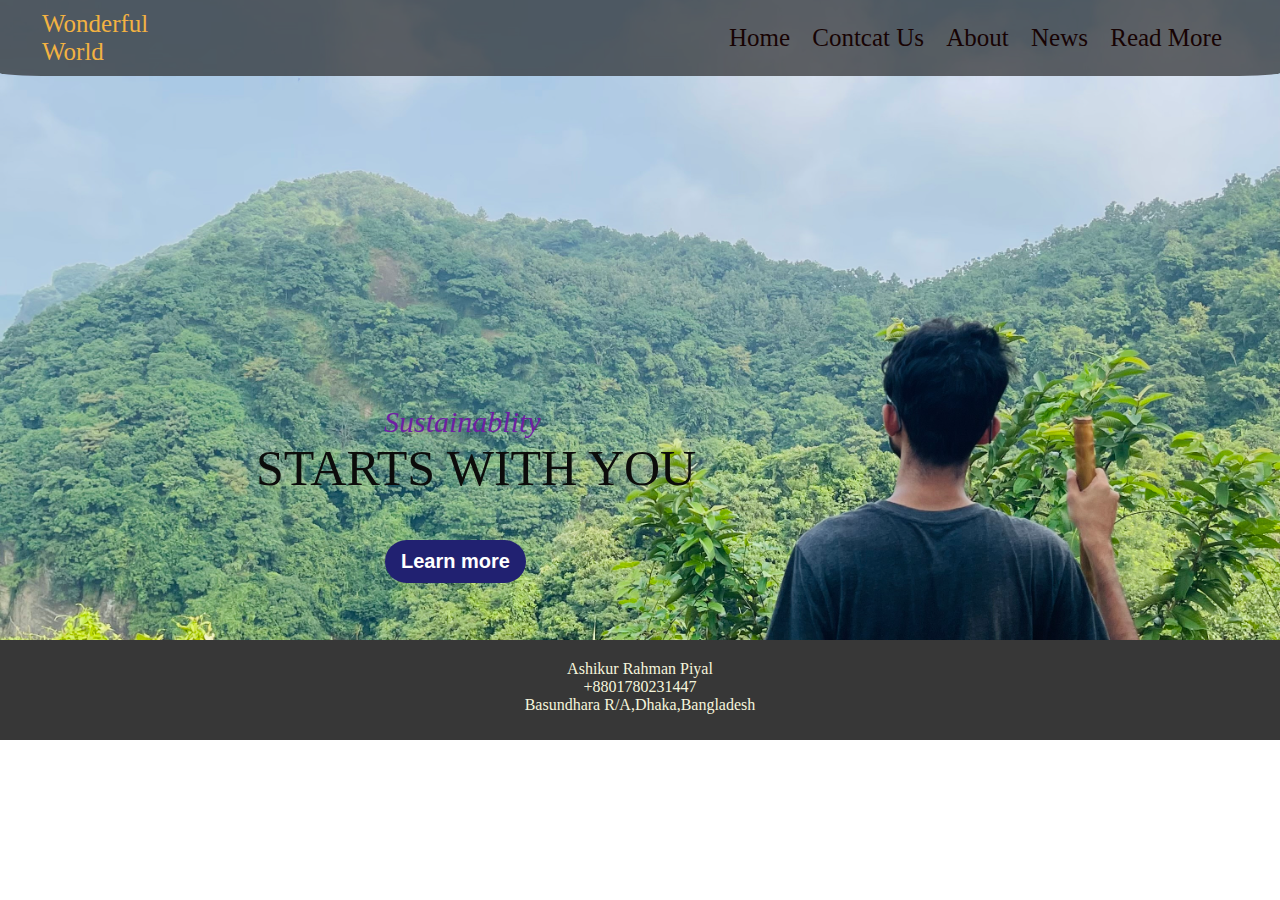
<file: index.html>
<!DOCTYPE html>
<html lang="en">

<head>
    <meta charset="UTF-8">
    <meta name="viewport" content="width=device-width, initial-scale=1.0">
    <title>Wonderfull World</title>
    <link rel="stylesheet" href="style.css">
</head>

<body>
    <header>
        <section class="header">
            <article class="navbar">
                <div class="navData">
                    <p>Wonderful <br><span class="text">World</span></p>
                </div>

                <nav class="navData">
                    <ul>
                        <li><a href="index.html">Home</a></li>
                        <li><a href="contact.html">Contcat Us</a></li>
                        <li><a href="about.html">About</a></li>
                        <li><a href="news.html">News</a></li>
                        <li><a href="read.html">Read More</a></li>
                    </ul>
                </nav>
            </article>
        </section>
        <p class="text-middle"><span id="first">Sustainablity</span> <br> <span class="middle">STARTS WITH YOU</span></p>

        <button class="button" onclick="window.open('https://ashikur-piyal.github.io/portfolio/', '_blank')">
            Learn more
        </button>
        


    </header>


        </div>
        <div class="footer">
            <p id="details">
                 Ashikur Rahman Piyal <br>
                 +8801780231447 <br>
                Basundhara R/A,Dhaka,Bangladesh
            </p>
        </div>
    </footer>
</body>

</html>
</file>
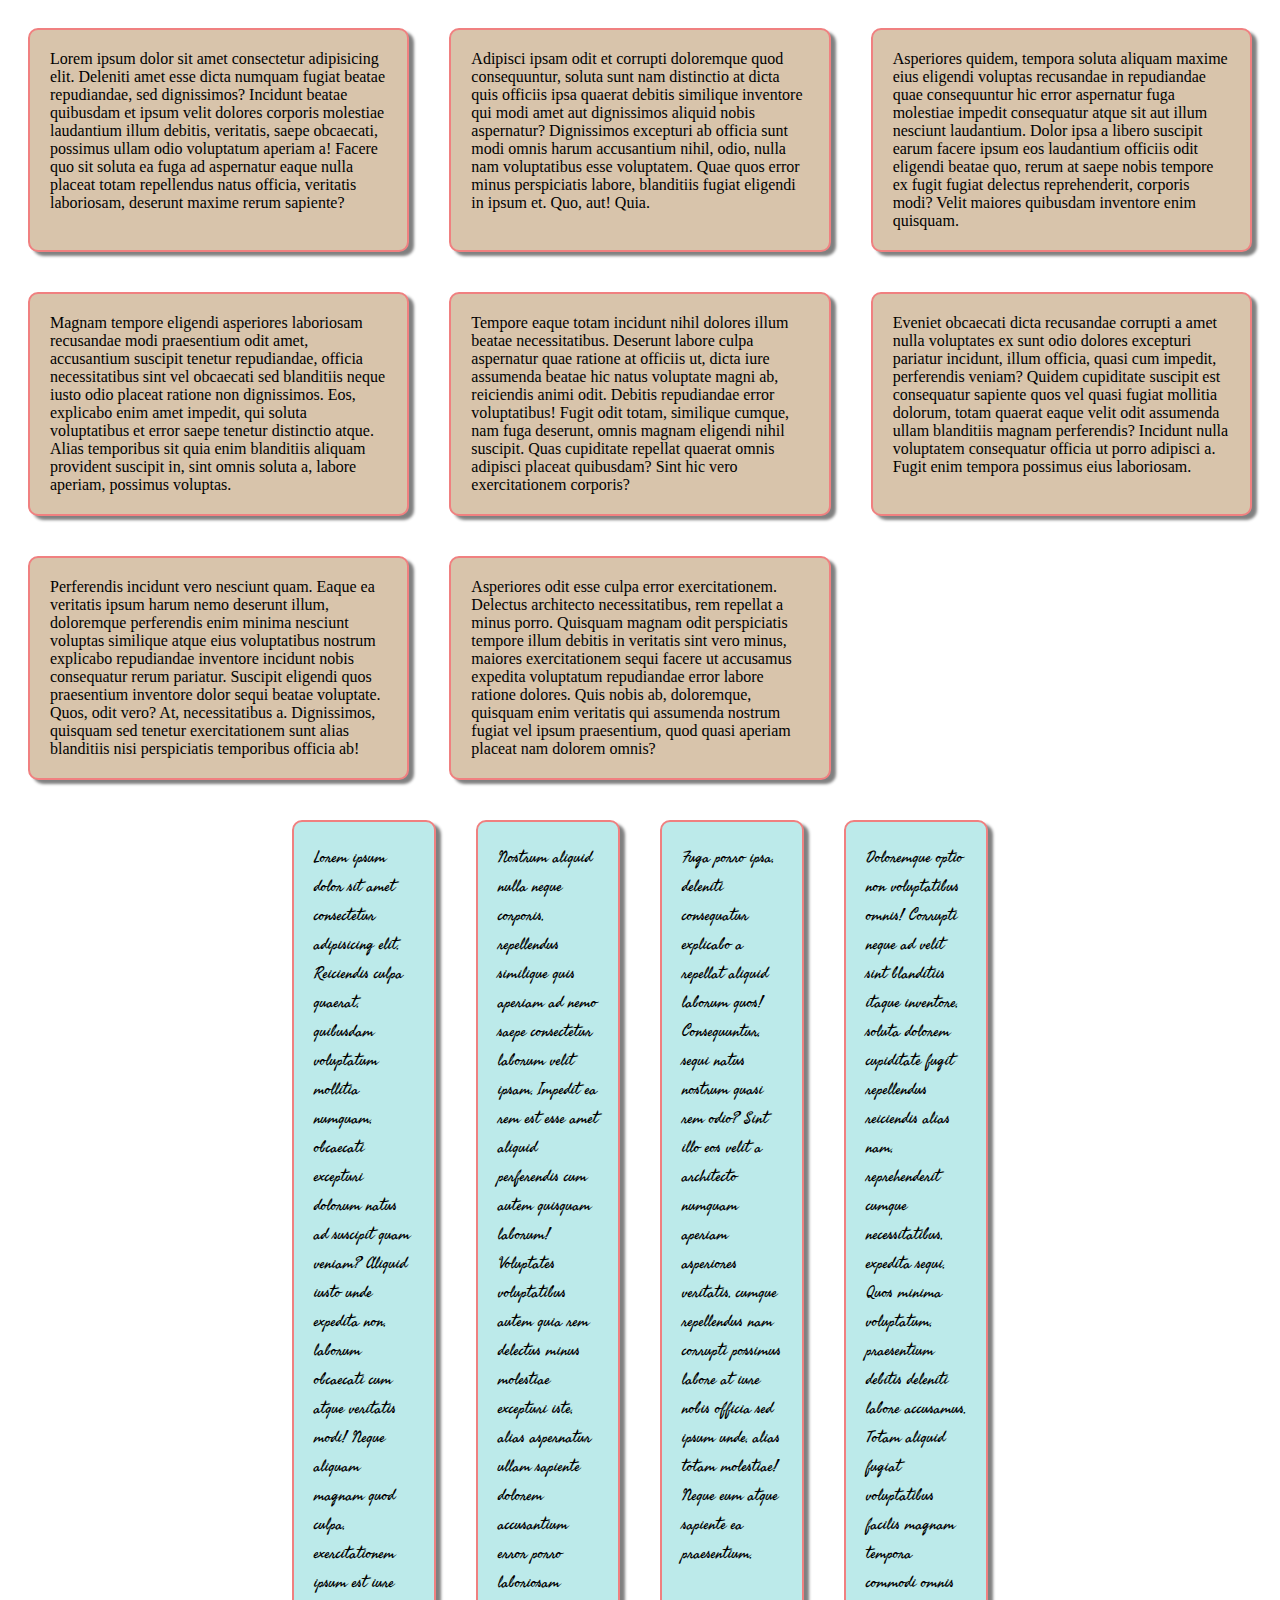
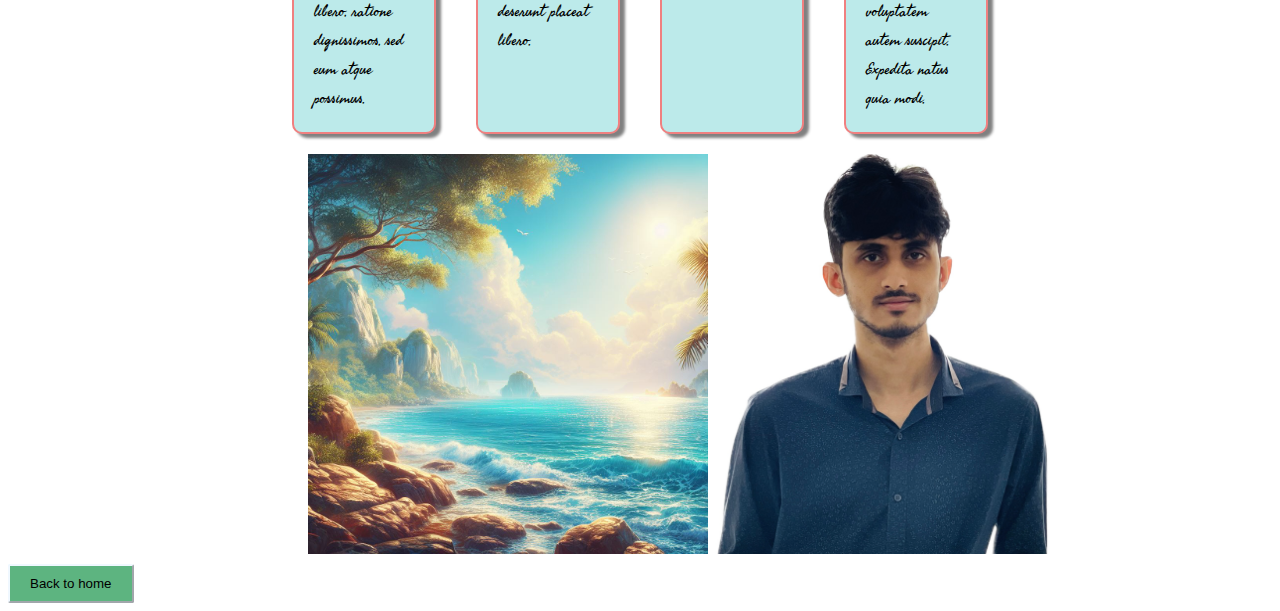
<file: about.html>
<!DOCTYPE html>
<html lang="en">
<head>
  <meta charset="UTF-8">
  <meta name="viewport" content="width=device-width, initial-scale=1.0">
  <title>About Us</title>
  <link rel="stylesheet" href="style2.css">
  <link rel="stylesheet" href="style3.css">

  <link rel="preconnect" href="https://fonts.googleapis.com">
<link rel="preconnect" href="https://fonts.gstatic.com" crossorigin>
<link href="https://fonts.googleapis.com/css2?family=Cactus+Classical+Serif&family=Freehand&family=Roboto:wght@300;400;500;700&display=swap" rel="stylesheet">

<link rel="preconnect" href="https://fonts.googleapis.com">
<link rel="preconnect" href="https://fonts.gstatic.com" crossorigin>
<link href="https://fonts.googleapis.com/css2?family=Inconsolata:wght@200..900&family=Roboto:ital,wght@0,100;0,300;0,400;0,500;0,700;0,900;1,100;1,300;1,400;1,500;1,700;1,900&display=swap" rel="stylesheet">

</head>
<body>
   
  <div class="top roboto-regula">
    <p>Lorem ipsum dolor sit amet consectetur adipisicing elit. Deleniti amet esse dicta numquam fugiat beatae repudiandae, sed dignissimos? Incidunt beatae quibusdam et ipsum velit dolores corporis molestiae laudantium illum debitis, veritatis, saepe obcaecati, possimus ullam odio voluptatum aperiam a! Facere quo sit soluta ea fuga ad aspernatur eaque nulla placeat totam repellendus natus officia, veritatis laboriosam, deserunt maxime rerum sapiente?</p>
    <p>Adipisci ipsam odit et corrupti doloremque quod consequuntur, soluta sunt nam distinctio at dicta quis officiis ipsa quaerat debitis similique inventore qui modi amet aut dignissimos aliquid nobis aspernatur? Dignissimos excepturi ab officia sunt modi omnis harum accusantium nihil, odio, nulla nam voluptatibus esse voluptatem. Quae quos error minus perspiciatis labore, blanditiis fugiat eligendi in ipsum et. Quo, aut! Quia.</p>
    <p>Asperiores quidem, tempora soluta aliquam maxime eius eligendi voluptas recusandae in repudiandae quae consequuntur hic error aspernatur fuga molestiae impedit consequatur atque sit aut illum nesciunt laudantium. Dolor ipsa a libero suscipit earum facere ipsum eos laudantium officiis odit eligendi beatae quo, rerum at saepe nobis tempore ex fugit fugiat delectus reprehenderit, corporis modi? Velit maiores quibusdam inventore enim quisquam.</p>
    <p>Magnam tempore eligendi asperiores laboriosam recusandae modi praesentium odit amet, accusantium suscipit tenetur repudiandae, officia necessitatibus sint vel obcaecati sed blanditiis neque iusto odio placeat ratione non dignissimos. Eos, explicabo enim amet impedit, qui soluta voluptatibus et error saepe tenetur distinctio atque. Alias temporibus sit quia enim blanditiis aliquam provident suscipit in, sint omnis soluta a, labore aperiam, possimus voluptas.</p>
    <p>Tempore eaque totam incidunt nihil dolores illum beatae necessitatibus. Deserunt labore culpa aspernatur quae ratione at officiis ut, dicta iure assumenda beatae hic natus voluptate magni ab, reiciendis animi odit. Debitis repudiandae error voluptatibus! Fugit odit totam, similique cumque, nam fuga deserunt, omnis magnam eligendi nihil suscipit. Quas cupiditate repellat quaerat omnis adipisci placeat quibusdam? Sint hic vero exercitationem corporis?</p>
    <p>Eveniet obcaecati dicta recusandae corrupti a amet nulla voluptates ex sunt odio dolores excepturi pariatur incidunt, illum officia, quasi cum impedit, perferendis veniam? Quidem cupiditate suscipit est consequatur sapiente quos vel quasi fugiat mollitia dolorum, totam quaerat eaque velit odit assumenda ullam blanditiis magnam perferendis? Incidunt nulla voluptatem consequatur officia ut porro adipisci a. Fugit enim tempora possimus eius laboriosam.</p>
    <p>Perferendis incidunt vero nesciunt quam. Eaque ea veritatis ipsum harum nemo deserunt illum, doloremque perferendis enim minima nesciunt voluptas similique atque eius voluptatibus nostrum explicabo repudiandae inventore incidunt nobis consequatur rerum pariatur. Suscipit eligendi quos praesentium inventore dolor sequi beatae voluptate. Quos, odit vero? At, necessitatibus a. Dignissimos, quisquam sed tenetur exercitationem sunt alias blanditiis nisi perspiciatis temporibus officia ab!</p>
    <p>Asperiores odit esse culpa error exercitationem. Delectus architecto necessitatibus, rem repellat a minus porro. Quisquam magnam odit perspiciatis tempore illum debitis in veritatis sint vero minus, maiores exercitationem sequi facere ut accusamus expedita voluptatum repudiandae error labore ratione dolores. Quis nobis ab, doloremque, quisquam enim veritatis qui assumenda nostrum fugiat vel ipsum praesentium, quod quasi aperiam placeat nam dolorem omnis?</p>
  </div>

  <div class="bottom freehand-regular">
    <p>Lorem ipsum dolor sit amet consectetur adipisicing elit. Reiciendis culpa quaerat, quibusdam voluptatum mollitia numquam, obcaecati excepturi dolorum natus ad suscipit quam veniam? Aliquid iusto unde expedita non, laborum obcaecati cum atque veritatis modi! Neque aliquam magnam quod culpa, exercitationem ipsum est iure libero, ratione dignissimos, sed eum atque possimus.</p>
    <p>Nostrum aliquid nulla neque corporis, repellendus similique quis aperiam ad nemo saepe consectetur laborum velit ipsam. Impedit ea rem est esse amet aliquid perferendis cum autem quisquam laborum! Voluptates voluptatibus autem quia rem delectus minus molestiae excepturi iste, alias aspernatur ullam sapiente dolorem accusantium error porro laboriosam deserunt placeat libero.</p>
    <p>Fuga porro ipsa, deleniti consequatur explicabo a repellat aliquid laborum quos! Consequuntur, sequi natus nostrum quasi rem odio? Sint illo eos velit a architecto numquam aperiam asperiores veritatis, cumque repellendus nam corrupti possimus labore at iure nobis officia sed ipsum unde, alias totam molestiae! Neque eum atque sapiente ea praesentium.</p>
    <p>Doloremque optio non voluptatibus omnis! Corrupti neque ad velit sint blanditiis itaque inventore, soluta dolorem cupiditate fugit repellendus reiciendis alias nam, reprehenderit cumque necessitatibus, expedita sequi. Quos minima voluptatum, praesentium debitis deleniti labore accusamus. Totam aliquid fugiat voluptatibus facilis magnam tempora commodi omnis voluptatem autem suscipit. Expedita natus quia modi.</p>
  </div>
  <div class="picture">
    <img src="picture/_3aa83302-2d9b-4a35-8502-4e6ac93f1247.jpg" alt="">
    <img src="picture/IMG_1071.jpg" alt="">
  </div>

  

  <button id="messege" onclick="location.href='index.html'">Back to home</button>

</body>
</html>
</file>
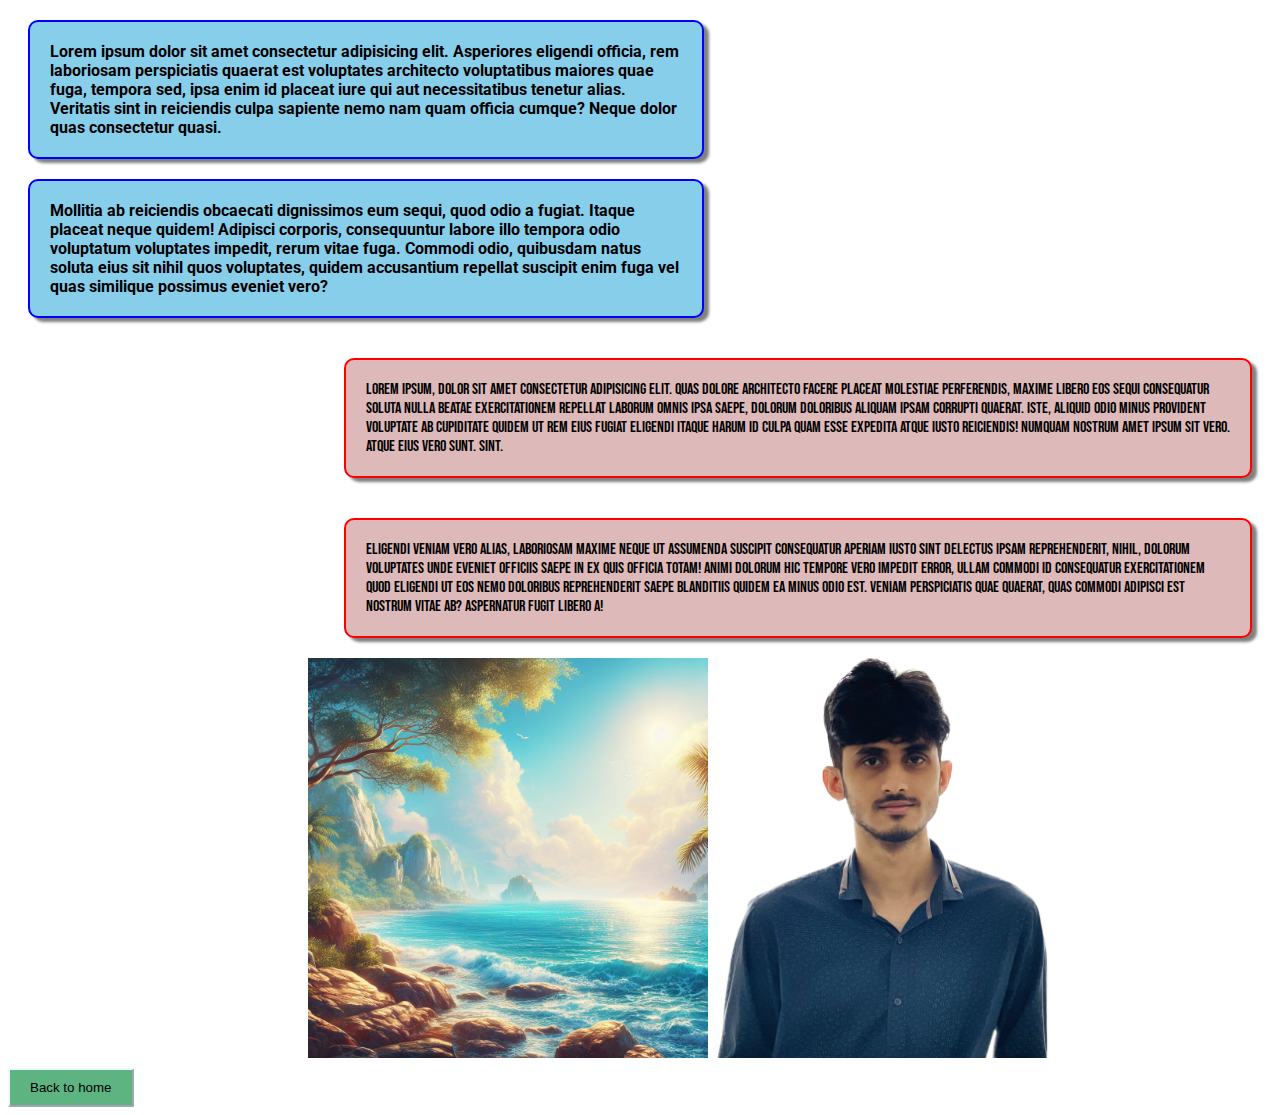
<file: news.html>
<!DOCTYPE html>
<html lang="en">
<head>
  <meta charset="UTF-8">
  <meta name="viewport" content="width=device-width, initial-scale=1.0">
  <title>News</title>
  <link rel="stylesheet" href="style3.css">
  <link rel="stylesheet" href="style2.css">
  <link rel="preconnect" href="https://fonts.googleapis.com">
<link rel="preconnect" href="https://fonts.gstatic.com" crossorigin>
<link href="https://fonts.googleapis.com/css2?family=Inconsolata:wght@200..900&family=Playfair+Display:ital,wght@0,400..900;1,400..900&family=Roboto+Mono:ital,wght@0,100..700;1,100..700&family=Roboto:ital,wght@0,100;0,300;0,400;0,500;0,700;0,900;1,100;1,300;1,400;1,500;1,700;1,900&display=swap" rel="stylesheet">

<link rel="preconnect" href="https://fonts.googleapis.com">
<link rel="preconnect" href="https://fonts.gstatic.com" crossorigin>
<link href="https://fonts.googleapis.com/css2?family=Bebas+Neue&family=Inconsolata:wght@200..900&family=Playfair+Display:ital,wght@1,400..900&family=Roboto+Mono:ital,wght@0,100..700;1,100..700&family=Roboto:ital,wght@0,100;0,300;0,400;0,500;0,700;0,900;1,100;1,300;1,400;1,500;1,700;1,900&display=swap" rel="stylesheet">
</head>
<body>

  <div class="blue roboto-bold">
    <p>Lorem ipsum dolor sit amet consectetur adipisicing elit. Asperiores eligendi officia, rem laboriosam perspiciatis quaerat est voluptates architecto voluptatibus maiores quae fuga, tempora sed, ipsa enim id placeat iure qui aut necessitatibus tenetur alias. Veritatis sint in reiciendis culpa sapiente nemo nam quam officia cumque? Neque dolor quas consectetur quasi.</p>
    <p>Mollitia ab reiciendis obcaecati dignissimos eum sequi, quod odio a fugiat. Itaque placeat neque quidem! Adipisci corporis, consequuntur labore illo tempora odio voluptatum voluptates impedit, rerum vitae fuga. Commodi odio, quibusdam natus soluta eius sit nihil quos voluptates, quidem accusantium repellat suscipit enim fuga vel quas similique possimus eveniet vero?</p>
  </div>
  <div class="red bebas-neue-regular">
    <p>Lorem ipsum, dolor sit amet consectetur adipisicing elit. Quas dolore architecto facere placeat molestiae perferendis, maxime libero eos sequi consequatur soluta nulla beatae exercitationem repellat laborum omnis ipsa saepe, dolorum doloribus aliquam ipsam corrupti quaerat. Iste, aliquid odio minus provident voluptate ab cupiditate quidem ut rem eius fugiat eligendi itaque harum id culpa quam esse expedita atque iusto reiciendis! Numquam nostrum amet ipsum sit vero. Atque eius vero sunt. Sint.</p>
    <p>Eligendi veniam vero alias, laboriosam maxime neque ut assumenda suscipit consequatur aperiam iusto sint delectus ipsam reprehenderit, nihil, dolorum voluptates unde eveniet officiis saepe in ex quis officia totam! Animi dolorum hic tempore vero impedit error, ullam commodi id consequatur exercitationem quod eligendi ut eos nemo doloribus reprehenderit saepe blanditiis quidem ea minus odio est. Veniam perspiciatis quae quaerat, quas commodi adipisci est nostrum vitae ab? Aspernatur fugit libero a!</p>
  </div>

  <div class="picture">
    <img src="picture/_3aa83302-2d9b-4a35-8502-4e6ac93f1247.jpg" alt="">
    <img src="picture/IMG_1071.jpg" alt="">
  </div>

  <button id="messege" onclick="location.href='index.html'">Back to home</button>
</body>
</html>
</file>
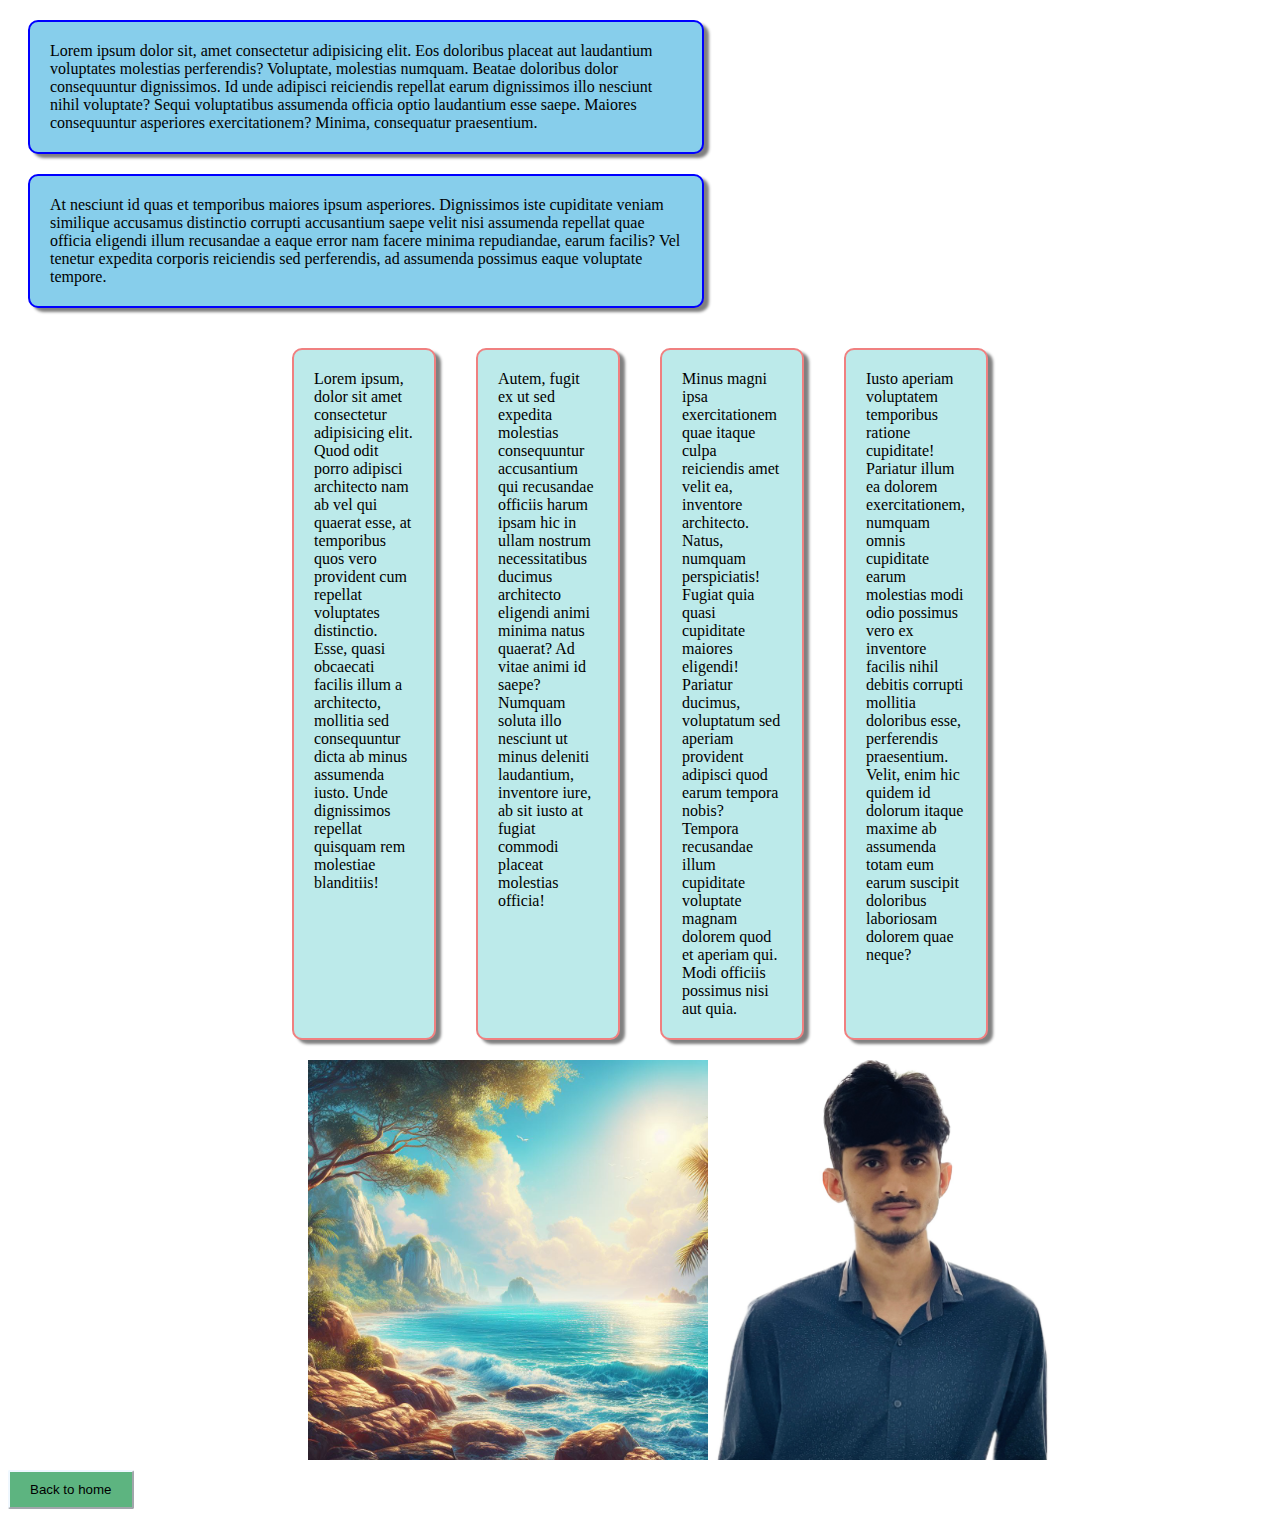
<file: read.html>
<!DOCTYPE html>
<html lang="en">
<head>
  <meta charset="UTF-8">
  <meta name="viewport" content="width=device-width, initial-scale=1.0">
  <title>Read More</title>
  <link rel="stylesheet" href="style2.css">
  <link rel="stylesheet" href="style3.css">

</head>
<body>


  <div class="blue">
    <p>Lorem ipsum dolor sit, amet consectetur adipisicing elit. Eos doloribus placeat aut laudantium voluptates molestias perferendis? Voluptate, molestias numquam. Beatae doloribus dolor consequuntur dignissimos. Id unde adipisci reiciendis repellat earum dignissimos illo nesciunt nihil voluptate? Sequi voluptatibus assumenda officia optio laudantium esse saepe. Maiores consequuntur asperiores exercitationem? Minima, consequatur praesentium.</p>
    <p>At nesciunt id quas et temporibus maiores ipsum asperiores. Dignissimos iste cupiditate veniam similique accusamus distinctio corrupti accusantium saepe velit nisi assumenda repellat quae officia eligendi illum recusandae a eaque error nam facere minima repudiandae, earum facilis? Vel tenetur expedita corporis reiciendis sed perferendis, ad assumenda possimus eaque voluptate tempore.</p>
   
  </div>
  <div class="bottom freehand-regular">
  
    <p>Lorem ipsum, dolor sit amet consectetur adipisicing elit. Quod odit porro adipisci architecto nam ab vel qui quaerat esse, at temporibus quos vero provident cum repellat voluptates distinctio. Esse, quasi obcaecati facilis illum a architecto, mollitia sed consequuntur dicta ab minus assumenda iusto. Unde dignissimos repellat quisquam rem molestiae blanditiis!</p>
    <p>Autem, fugit ex ut sed expedita molestias consequuntur accusantium qui recusandae officiis harum ipsam hic in ullam nostrum necessitatibus ducimus architecto eligendi animi minima natus quaerat? Ad vitae animi id saepe? Numquam soluta illo nesciunt ut minus deleniti laudantium, inventore iure, ab sit iusto at fugiat commodi placeat molestias officia!</p>
    <p>Minus magni ipsa exercitationem quae itaque culpa reiciendis amet velit ea, inventore architecto. Natus, numquam perspiciatis! Fugiat quia quasi cupiditate maiores eligendi! Pariatur ducimus, voluptatum sed aperiam provident adipisci quod earum tempora nobis? Tempora recusandae illum cupiditate voluptate magnam dolorem quod et aperiam qui. Modi officiis possimus nisi aut quia.</p>
    <p>Iusto aperiam voluptatem temporibus ratione cupiditate! Pariatur illum ea dolorem exercitationem, numquam omnis cupiditate earum molestias modi odio possimus vero ex inventore facilis nihil debitis corrupti mollitia doloribus esse, perferendis praesentium. Velit, enim hic quidem id dolorum itaque maxime ab assumenda totam eum earum suscipit doloribus laboriosam dolorem quae neque?</p>
  </div>
  <div class="picture">
    <img src="picture/_3aa83302-2d9b-4a35-8502-4e6ac93f1247.jpg" alt="">
    <img src="picture/IMG_1071.jpg" alt="">
  </div>
  <button id="messege" onclick="location.href='index.html'">Back to home</button>

  
</body>
</html>
</file>
<file: style.css>
*{
  margin: 0;
  padding: 0;
  box-sizing: border-box;
}
.header{
  min-height: 40rem;
  background-image: url(picture/IMG-9161.jpg);
  background-position: center center;
  background-size: cover;
}

.navbar{
  min-height: 4rem;
  border-bottom-left-radius: 4%;
  border-bottom-right-radius: 4%;
  display: flex;
  justify-content:space-between;
  align-items: center;
  background-color: rgba(31, 32, 32, 0.666);
}

.navData{
  margin: 0 2rem;
  color: rgb(243, 178, 66);
  font-size: 25px;
  padding: 10px;
}


.navData ul{
  list-style: none;
}

.navData ul li{
  display: inline-block;
  margin-inline: 0 1rem;
}

.navData a{
  text-decoration: none;
  color: rgb(23, 3, 3);
}
.navData a:hover{
  text-decoration: underline;
  color: rgb(192, 179, 179);
  opacity: 2s;
}

.text-middle{
  position: absolute;
  top: 45%;
  color: rgb(12, 12, 11);
  padding: 20pxs;
  font-size: 30px;
  left: 20%;
  font-style: italic;
  
}
#first{
  margin-left: 8rem;
  color: rgb(110, 31, 162);
}
.middle{
  font-size: 50px;
  font-style: normal;
}
.button{
  position: absolute;
  top: 60%;  
  left: 30%;
  background-color: rgb(33, 33, 113);
  color: white;
  border: none;
  border-radius: 22px;
  cursor: pointer;
  font-weight: bold;
  font-size: 20px;
  margin-left: 1px;
  padding-left: 16px;
  padding-right: 16px;
  padding-top: 10px;
  padding-bottom: 10px;
  vertical-align: top;
  transition: box-shadow .15s;
}
.button:hover{
  background-color: rgb(41, 118, 211); 
  color: white;
}
.button:active{
opacity: 0.7;
}

.footer{
  height: 100px;
  background-color: rgb(55, 55, 55);
}
.logos{
  text-align: center;
  padding: 15px;
}
.logo{
  display: inline-block;
  margin-right: 5px;
  margin-left: 5px;
}

#details{
  text-align: center;
  color: beige;
  padding: 20px;
}
</file>
<file: style2.css>
.full_page{
  display: flex;
  margin-left: 10vh;
  margin-right: 10vh;
  height: 85vh;
  padding: 30px;
  background-image: url(picture/_3aa83302-2d9b-4a35-8502-4e6ac93f1247.jpg);
}

.left_section{
  display: flex;
  flex: 1;
  margin-left: 55px;
}

article{
  display: flex;
  margin-top: 10px;
  margin-left: -50vh;

}
.article-container{
  margin-top: 70px;
  display: flex;
  flex-direction: column;

}
.num{
  color: gold;
}
.em{
  color: rgb(226, 244, 208);
  font-weight: bold;
}

.icon{
  display: flex;
  height: 1rem;
  border-radius: .5rem;
  margin-top: 20px;
  margin-right: 10px;
  
}

.text{
margin-bottom: -3px;
color: rgb(162, 228, 228);
}
.text2{
  color: rgb(255, 255, 255);
}
.details{
  color: rgb(255, 255, 255);
}
.image{
  width: 500px;
}

.right_section{
 
  display: flex;
  flex-direction: column;
  flex: 1;
  align-items: center;
  margin-right: 35px;

}

.name{
  border: 1px solid black;
  margin-bottom: -1px;
  width: 356px;
  height: 30px;
}
.lname{
  margin-left: -2px;
  height: 25px;
  width: 181px;
}

.fullname{
  display: flex;
  flex-direction: row;
  
}

.emaddress{
  border: 1px solid black;
  margin-bottom: 0;
  width: 356px;
  height: 30px;
}
.emailid{
  display: flex;
  width: 350px;
  height: 25px;
  margin-top: -1px;
}

.phonenumber{
  border: 1px solid black;
  margin-bottom: 0;
  width: 356px;
  height: 30px;
}
.phone{
  display: flex;
  width: 350px;
  height: 25px;
  margin-top: -1px;
}

.messager_r{
  border: 1px solid black;
  margin-bottom: 0;
  width: 356px;
  height: 30px;
}
.messager_l{
  display: flex;
  width: 350px;
  height: 80px;
  margin-top: -1px;
}
#messege{
  background-color: rgb(93, 180, 128);
  padding-right: 20px;
  padding-left: 20px;
  padding-top: 10px;
  padding-bottom: 10px;
  margin-top: 10px;
  border-color: aliceblue;
  border-radius: 2px;
}
</file>
<file: style3.css>
ody{
  font-family: "Freehand", cursive;
  font-weight: 400;
  font-style: normal;
}



p{
  border: 2px solid lightcoral;
  background-color: rgb(216, 196, 171);
  margin: 20px;
  padding: 20px;
  border-radius: 10px;
  box-shadow: 5px 4px 3px gray;
}

.top{
  display: grid;

  grid-template-columns: repeat(3, 1fr);
}
.bottom{
  display: flex;
  justify-content: center;
  
}

.bottom p{
  background-color: rgb(188, 234, 234);
  width: 100px;
  
}

.freehand-regular {
  font-family: "Freehand", cursive;
  font-weight: 400;
  font-style: normal;
}

.roboto-regular {
  font-family: "Roboto", sans-serif;
  font-weight: 400;
  font-style: normal;
}

.blue p{
  border: 2px solid blue;
  background-color: skyblue;
  width: 50%;
}
.red p{
  border: 2px solid red;
  background-color: rgb(222, 185, 185);
}
.red{
  display: flex;
  flex-direction: column;
  width: 75%;
  margin-left: auto;
}

.roboto-bold {
  font-family: "Roboto", sans-serif;
  font-weight: 700;
  font-style: normal;
}

.bebas-neue-regular {
  font-family: "Bebas Neue", sans-serif;
  font-weight: 400;
  font-style: normal;
}
.picture{
  display: flex;
  height: 400px;
  width: 400px;
  margin-left: 300px;
}
</file>
